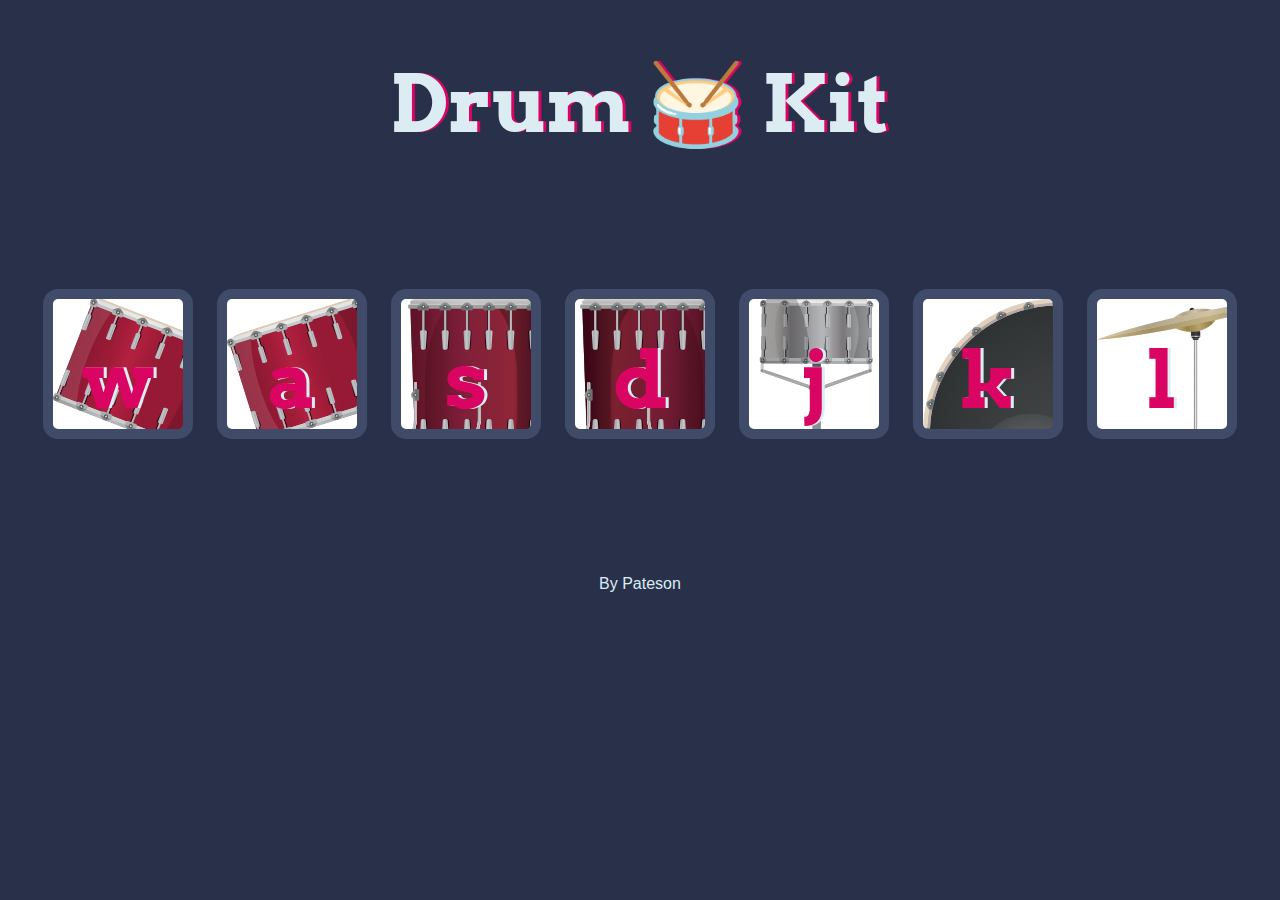
<file: index.html>
<!DOCTYPE html>
<html lang="en" dir="ltr">

<head>
  <meta charset="utf-8">
  <title>Drum Kit</title>
  <link rel="stylesheet" href="styles.css">
  <link href="https://fonts.googleapis.com/css?family=Arvo" rel="stylesheet">
</head>

<body>

  <h1 id="title">Drum 🥁 Kit</h1>
  <div class="set">
    <button class="w drum">w</button>
    <button class="a drum">a</button>
    <button class="s drum">s</button>
    <button class="d drum">d</button>
    <button class="j drum">j</button>
    <button class="k drum">k</button>
    <button class="l drum">l</button>
  </div>


  <footer>
    By Pateson
  </footer>

  <script src="index.js"></script>
</body>

</html>
</file>
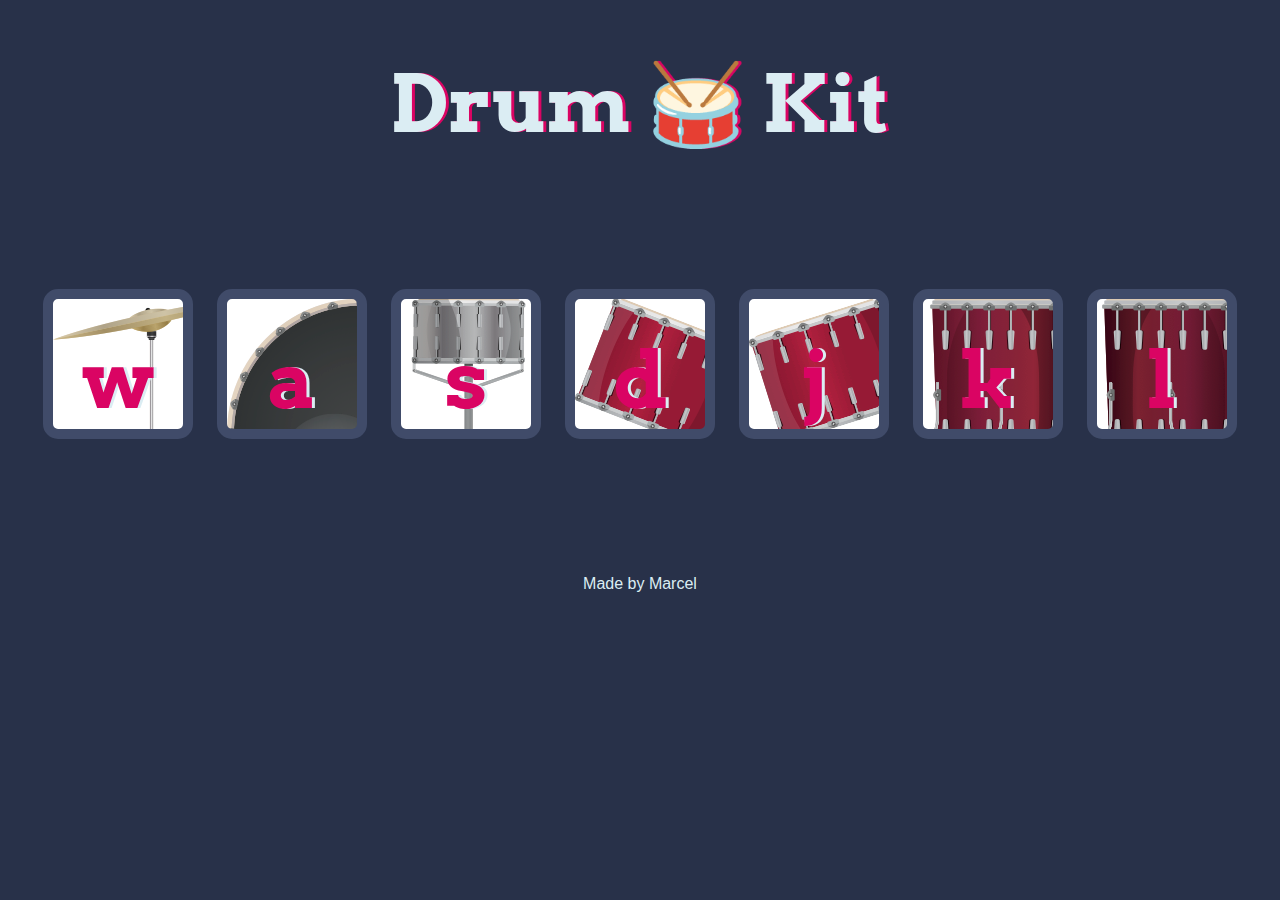
<file: Drum Kit Starting Files/index.html>
<!DOCTYPE html>
<html lang="en" dir="ltr">

<head>
  <meta charset="utf-8">
  <title>Drum Kit</title>
  <link rel="stylesheet" href="styles.css">
  <link href="https://fonts.googleapis.com/css?family=Arvo" rel="stylesheet">
</head>

<body>

  <h1 id="title">Drum 🥁 Kit</h1>
  <div class="set">
    <button class="w drum"> w</button>
    <button class="a drum">  a</button>
    <button class="s drum">  s</button>
    <button class="d drum">  d</button>
    <button class="j drum">  j</button>
    <button class="k drum">  k</button>
    <button class="l drum">  l</button>
  </div>


  <footer>
    Made by Marcel
  </footer>
  <script src="./index.js"></script>
</body>

</html>
</file>
<file: styles.css>
body {
  text-align: center;
  background-color: #283149;
}

h1 {
  font-size: 5rem;
  color: #DBEDF3;
  font-family: "Arvo", cursive;
  text-shadow: 3px 0 #DA0463;

}

footer {
  color: #DBEDF3;
  font-family: sans-serif;
}

.w {
background-image: url('./images/tom1.png');
}

.a {
  background-image: url('./images/tom2.png');
}

.s {
  background-image: url('./images/tom3.png');
}

.d {
  background-image: url('./images/tom4.png');
}

.j {
  background-image: url('./images/snare.png');
}

.k {
  background-image: url('./images/kick.png');
}

.l {
  background-image: url('./images/crash.png');
}

.set {
  margin: 10% auto;
}

.game-over {
  background-color: red;
  opacity: 0.8;
}

.pressed {
  box-shadow: 0 3px 4px 0 #DBEDF3;
  opacity: 0.5;
}

.red {
  color: red;
}

.drum {
  outline: none;
  border: 10px solid #404B69;
  font-size: 5rem;
  font-family: 'Arvo', cursive;
  line-height: 2;
  font-weight: 900;
  color: #DA0463;
  text-shadow: 3px 0 #DBEDF3;
  border-radius: 15px;
  display: inline-block;
  width: 150px;
  height: 150px;
  text-align: center;
  margin: 10px;
  background-color: white;
}
</file>
<file: Drum Kit Starting Files/styles.css>
body {
  text-align: center;
  background-color: #283149;
}

h1 {
  font-size: 5rem;
  color: #DBEDF3;
  font-family: "Arvo", cursive;
  text-shadow: 3px 0 #DA0463;

}

footer {
  color: #DBEDF3;
  font-family: sans-serif;
}

.w {
  background-image: url(./images/crash.png);

}

.a {
background-image: url(./images/kick.png);
}

.s {
background-image: url(./images/snare.png);
}

.d {
background-image: url(./images/tom1.png);
}

.j {
background-image: url(./images/tom2.png);
}

.k {
background-image: url(./images/tom3.png);
}

.l {
background-image: url(./images/tom4.png);
}

.set {
  margin: 10% auto;
}

.game-over {
  background-color: red;
  opacity: 0.8;
}

.pressed {
  box-shadow: 0 3px 4px 0 #DBEDF3;
  opacity: 0.5;
}

.red {
  color: red;
}

.drum {
  outline: none;
  border: 10px solid #404B69;
  font-size: 5rem;
  font-family: 'Arvo', cursive;
  line-height: 2;
  font-weight: 900;
  color: #DA0463;
  text-shadow: 3px 0 #DBEDF3;
  border-radius: 15px;
  display: inline-block;
  width: 150px;
  height: 150px;
  text-align: center;
  margin: 10px;
  background-color: white;
}
</file>
